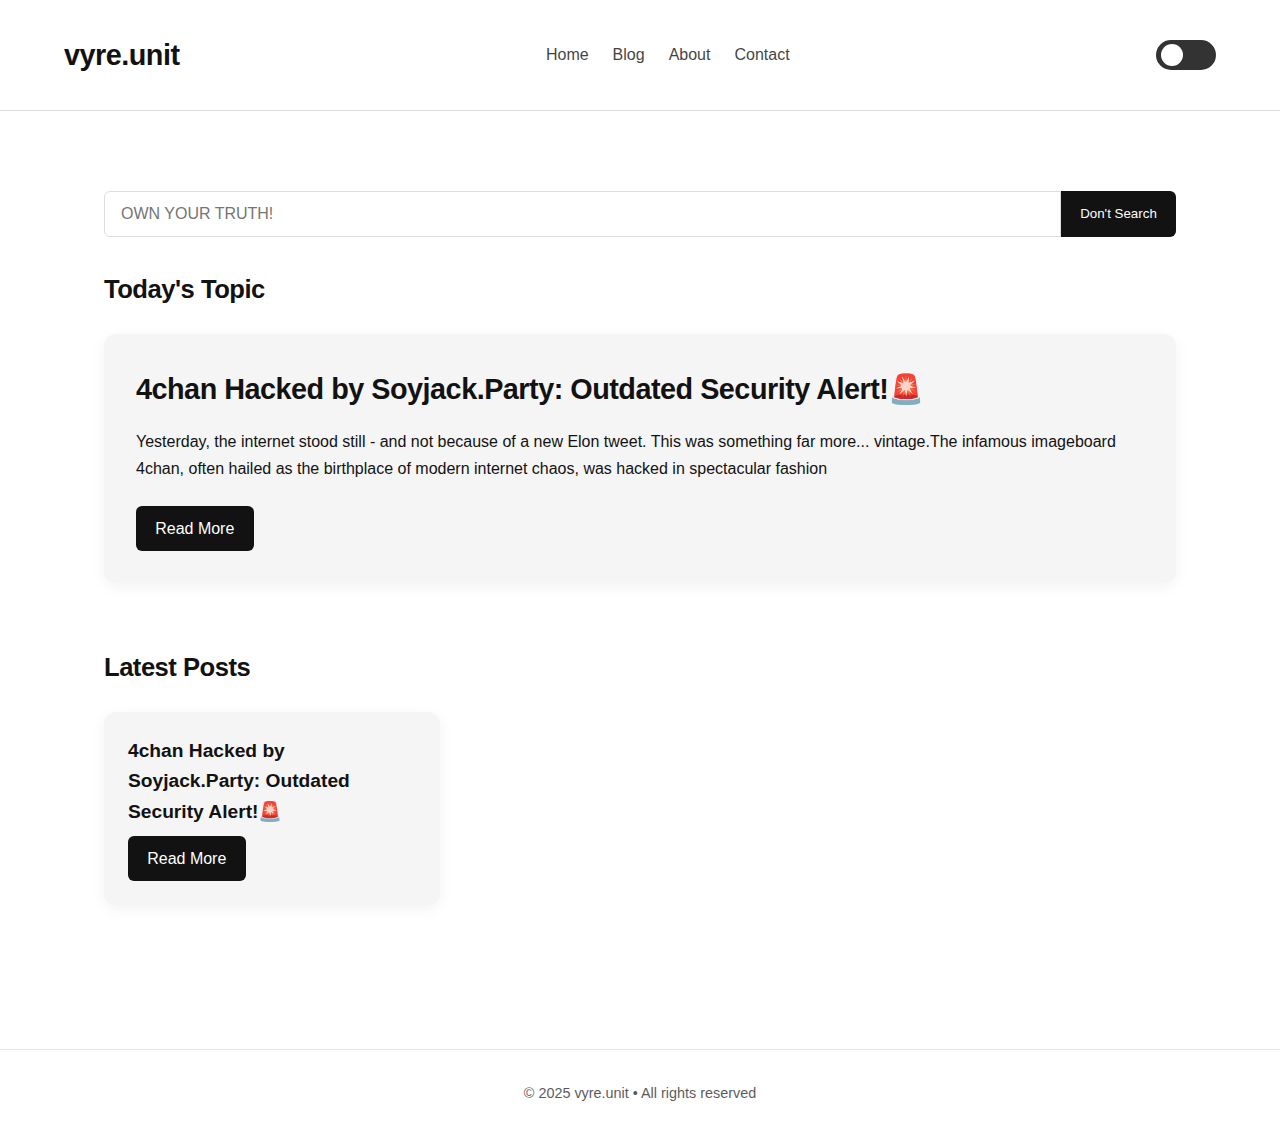
<file: index.html>
<!DOCTYPE html>
<html lang="en">
<head>
    <meta charset="UTF-8">
    <meta name="viewport" content="width=device-width, initial-scale=1.0">
    <title>vyre.unit</title>
    <link rel="stylesheet" href="styles.css">
</head>
<body>
    <header>
        <div class="logo">vyre.unit</div>
        <nav>
            <a href="#">Home</a>
            <a href="#">Blog</a>
            <a href="#">About</a>
            <a href="#">Contact</a>
        </nav>
        <div class="theme-toggle" id="themeToggle">
            <div class="toggle-circle"></div>
        </div>
    </header>
    
    <div class="container">
        <div class="search-container">
            <input type="text" class="search-input" placeholder="OWN YOUR TRUTH!">
            <button class="search-button">Don't Search</button>
        </div>
        
        <section class="featured">
            <h2 class="section-title">Today's Topic</h2>
            <div class="featured-card">
                <div class="featured-content">
                    <h3 class="featured-title">4chan Hacked by Soyjack.Party: Outdated Security Alert!🚨</h3>
                    <p class="featured-text">Yesterday, the internet stood still - and not because of a new Elon tweet. This was something far more... vintage.The infamous imageboard 4chan, often hailed as the birthplace of modern internet chaos, was hacked in spectacular fashion</p>
                    <a href="./blogs/blog1.html" class="read-more">Read More</a>
                </div>
            </div>
        </section>
        
        <h2 class="section-title">Latest Posts</h2>
        <div class="cards">
            <div class="card">
                <div class="card-content">
                    <h3 class="card-title">4chan Hacked by Soyjack.Party: Outdated Security Alert!🚨</h3>
                    <a href="./blogs/blog1.html" class="read-more">Read More</a>
                </div>
            </div>
        </div>
    </div>
    
    <footer>
        &copy; 2025 vyre.unit • All rights reserved
    </footer>

    <script src="scripts.js"></script>
</body>
</html>
</file>
<file: styles.css>
:root {
    --bg-color: #ffffff;
    --text-color: #121212;
    --card-bg: #f5f5f5;
    --card-image: #e0e0e0;
    --hover-color: #eaeaea;
    --toggle-bg: #333;
    --toggle-circle: #fff;
    --border-color: #ddd;
}

[data-theme="dark"] {
    --bg-color: #121212;
    --text-color: #f5f5f5;
    --card-bg: #1e1e1e;
    --card-image: #2e2e2e;
    --hover-color: #2a2a2a;
    --toggle-bg: #f5f5f5;
    --toggle-circle: #121212;
    --border-color: #333;
}

* {
    margin: 0;
    padding: 0;
    box-sizing: border-box;
    transition: background-color 0.3s, color 0.3s;
}

body {
    font-family: -apple-system, BlinkMacSystemFont, "Segoe UI", Roboto, Helvetica, Arial, sans-serif;
    background-color: var(--bg-color);
    color: var(--text-color);
    line-height: 1.6;
}

header {
    display: flex;
    justify-content: space-between;
    align-items: center;
    padding: 2rem 5%;
    border-bottom: 1px solid var(--border-color);
}

.logo {
    font-size: 1.8rem;
    font-weight: 700;
    letter-spacing: -0.5px;
}

.theme-toggle {
    position: relative;
    width: 60px;
    height: 30px;
    background-color: var(--toggle-bg);
    border-radius: 15px;
    cursor: pointer;
    display: flex;
    align-items: center;
    padding: 0 5px;
}

.toggle-circle {
    position: absolute;
    width: 22px;
    height: 22px;
    background-color: var(--toggle-circle);
    border-radius: 50%;
    transition: transform 0.3s;
}

[data-theme="dark"] .toggle-circle {
    transform: translateX(30px);
}

.container {
    max-width: 1200px;
    margin: 0 auto;
    padding: 3rem 5%;
}

.cards {
    display: grid;
    grid-template-columns: repeat(auto-fill, minmax(300px, 1fr));
    gap: 2rem;
    margin-bottom: 4rem;
}

.card {
    border-radius: 12px;
    overflow: hidden;
    background-color: var(--card-bg);
    box-shadow: 0 4px 15px rgba(0, 0, 0, 0.05);
    transition: transform 0.3s, box-shadow 0.3s;
}

.card:hover {
    transform: translateY(-5px);
    box-shadow: 0 8px 25px rgba(0, 0, 0, 0.1);
}

.card-image {
    height: 200px;
    background-color: var(--card-image);
    display: flex;
    justify-content: center;
    align-items: center;
    color: rgba(255, 255, 255, 0.7);
    font-weight: 300;
    font-size: 1.5rem;
}

.card-content {
    padding: 1.5rem;
}

.card-title {
    font-size: 1.2rem;
    font-weight: 600;
    margin-bottom: 0.5rem;
}

.card-text {
    height: 4.8em;
    overflow: hidden;
    display: -webkit-box;
    -webkit-line-clamp: 3;
    -webkit-box-orient: vertical;
    color: var(--text-color);
    opacity: 0.8;
}

footer {
    text-align: center;
    padding: 2rem;
    margin-top: 2rem;
    border-top: 1px solid var(--border-color);
    font-size: 0.9rem;
    opacity: 0.7;
}

@media (max-width: 768px) {
    .cards {
        grid-template-columns: repeat(auto-fill, minmax(250px, 1fr));
    }
}

/* Featured Section */
.featured {
    margin-bottom: 4rem;
}

.section-title {
    font-size: 1.6rem;
    margin-bottom: 1.5rem;
    font-weight: 700;
    letter-spacing: -0.5px;
}

.featured-card {
    display: grid;

    gap: 2rem;
    background-color: var(--card-bg);
    border-radius: 12px;
    overflow: hidden;
    box-shadow: 0 4px 15px rgba(0, 0, 0, 0.05);
}

.featured-image {
    height: 100%;
    min-height: 300px;
    background-color: var(--card-image);
    display: flex;
    justify-content: center;
    align-items: center;
    color: rgba(255, 255, 255, 0.7);
    font-weight: 300;
    font-size: 1.5rem;
}

.featured-content {
    padding: 2rem;
}

.featured-title {
    font-size: 1.8rem;
    font-weight: 700;
    margin-bottom: 1rem;
    letter-spacing: -0.5px;
}

.featured-text {
    margin-bottom: 1.5rem;
    line-height: 1.7;
}

.read-more {
    display: inline-block;
    padding: 0.6rem 1.2rem;
    background-color: var(--text-color);
    color: var(--bg-color);
    border-radius: 6px;
    text-decoration: none;
    font-weight: 500;
    transition: opacity 0.3s;
}

.read-more:hover {
    opacity: 0.9;
}

@media (max-width: 768px) {
    .featured-card {
        grid-template-columns: 1fr;
    }
    
    .featured-image {
        min-height: 200px;
    }
}

/* Navigation */
nav {
    display: flex;
    gap: 1.5rem;
}

nav a {
    color: var(--text-color);
    text-decoration: none;
    font-weight: 500;
    opacity: 0.8;
    transition: opacity 0.3s;
}

nav a:hover {
    opacity: 1;
}

/* Search bar */
.search-container {
    display: flex;
    margin: 2rem 0;
}

.search-input {
    flex: 1;
    padding: 0.8rem 1rem;
    border: 1px solid var(--border-color);
    border-radius: 6px 0 0 6px;
    font-size: 1rem;
    background-color: var(--bg-color);
    color: var(--text-color);
}

.search-button {
    padding: 0.8rem 1.2rem;
    background-color: var(--text-color);
    color: var(--bg-color);
    border: none;
    border-radius: 0 6px 6px 0;
    cursor: pointer;
    transition: opacity 0.3s;
}

.search-button:hover {
    opacity: 0.9;
}
</file>
